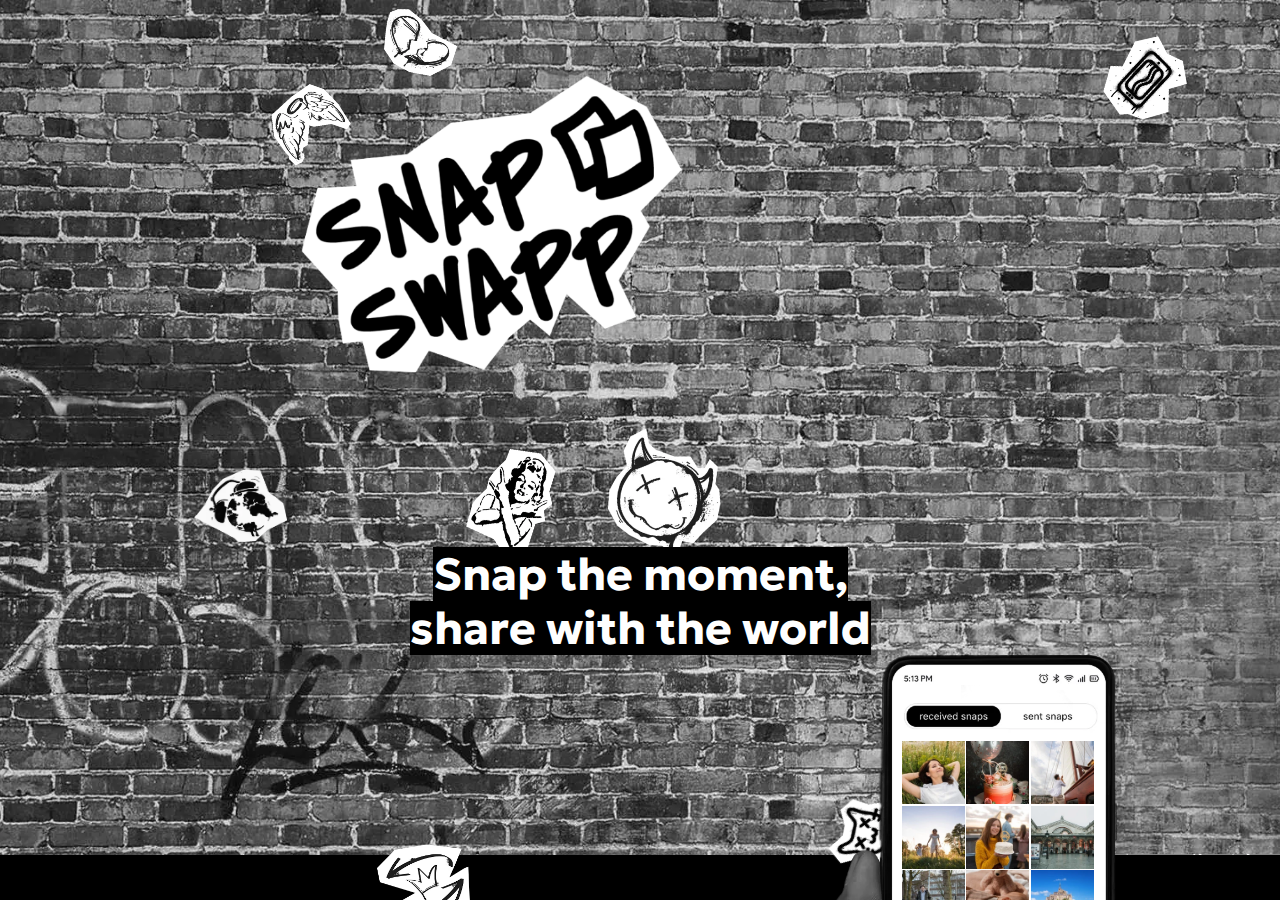
<file: index.html>
<!DOCTYPE html>
<html lang="en">
  <head>
    <meta charset="UTF-8" />
    <meta name="viewport" content="width=device-width, initial-scale=1.0" />
    <link rel="preconnect" href="https://fonts.googleapis.com" />
    <link rel="preconnect" href="https://fonts.gstatic.com" crossorigin />
    <link
      href="https://fonts.googleapis.com/css2?family=Geologica:wght@400;700&display=swap"
      rel="stylesheet"
    />
    <!-- Basic SEO meta tags -->
    <title>SnapSwapp</title>
    <meta
      name="description"
      content="SnapSwapp is an anonymous photo-sharing app that connects you with random people from around the world. No filters, no likes, no names. Join the network today!"
    />
    <meta
      name="keywords"
      content="photo sharing, anonymous photos, random photos, antisocial, network, no filters, snap exchange, photo, snap, snaps, rando, photosuerte, peek, NoFilter, random"
    />
    <!-- For indexing by search engines -->
    <meta name="robots" content="index, follow" />

    <!-- Open Graph meta tags for social media -->
    <meta property="og:title" content="SnapSwapp" />
    <meta
      property="og:description"
      content="SnapSwapp is an anonymous photo-sharing app that connects you with random people from around the world. No filters, no likes, no names. Join the network today!"
    />
    <!-- Image for Open Graph -->
    <meta property="og:image" content="/assets/openGraph-BpLC-38E.png" />
    <meta property="og:url" content="https://snapswapp.com" />
    <meta property="og:type" content="website" />

    <!-- Twitter Card meta tags -->
    <meta name="twitter:title" content="SnapSwapp" />
    <meta
      name="twitter:description"
      content="SnapSwapp is an anonymous photo-sharing app that connects you with random people from around the world. No filters, no likes, no names. Join the network today!"
    />
    <meta name="twitter:image" content="/assets/twitter-DNRfQrLY.png" />
    <!-- Image for Twitter Card -->
    <meta name="twitter:card" content="summary_large_image" />

    <!-- SVG favicon with CSS variable -->
    <link
      rel="icon"
      type="image/svg+xml"
      href="/favicon.svg"
      id="svg-favicon"
    />

    <!-- PNG favicons (light versions) -->
    <link
      rel="icon"
      type="image/png"
      href="/favicon-96x96.png"
      sizes="96x96"
      class="favicon-png light"
    />

    <!-- PNG favicons (dark versions) -->
    <link
      rel="icon"
      type="image/png"
      href="/favicon-96x96-dark.png"
      sizes="96x96"
      class="favicon-png dark"
      disabled
    />

    <!-- Apple touch icons -->
    <link
      rel="apple-touch-icon"
      sizes="180x180"
      href="/apple-touch-icon.png"
      class="apple-touch-icon light"
    />

    <!-- Web manifest -->
    <link rel="manifest" href="/site.webmanifest" />

    <script>
      function updateFavicons() {
        const isDark = window.matchMedia(
          "(prefers-color-scheme: dark)"
        ).matches;

        document
          .querySelectorAll(".favicon-png.light")
          .forEach((el) => (el.disabled = isDark));
        document
          .querySelectorAll(".favicon-png.dark")
          .forEach((el) => (el.disabled = !isDark));
      }

      updateFavicons();

      window
        .matchMedia("(prefers-color-scheme: dark)")
        .addEventListener("change", updateFavicons);
    </script>

    <script type="module" crossorigin src="/assets/index-C2jznIpi.js"></script>
    <link rel="stylesheet" crossorigin href="/assets/index-BaBOQjlU.css">
  </head>
  <body>
    <div class="wrapper">
      <header class="header">
        <div class="header__stickers">
          <img src="/assets/logo-D2zH89am.png" class="header__logo" />
          <img
            src="/assets/image1-CBkNq7Km.webp"
            class="header__sticker sticker sticker-1"
          />
          <img
            src="[data-uri]"
            class="header__sticker sticker sticker-2"
          />
          <img
            src="/assets/image3-Cv8_5h4k.webp"
            class="header__sticker sticker sticker-3"
          />
          <img
            src="/assets/image4-uIBLQAgh.webp"
            class="header__sticker sticker sticker-4"
          />
          <img
            src="/assets/image5-DLeXICCh.webp"
            class="header__sticker sticker sticker-5"
          />
          <img
            src="/assets/image6-DKupOU7o.webp"
            class="header__sticker sticker sticker-6"
          />
          <img
            src="/assets/image7-D1od1t-G.webp"
            class="header__sticker sticker sticker-7"
          />
          <img
            src="/assets/image8-C07ZRQmo.webp"
            class="header__sticker sticker sticker-8"
          />
        </div>
        <h1 class="header__title">
          <span class="header__text">Snap the moment,</span>
          <span class="header__text header__text_spaced"
            >share with the world</span
          >
        </h1>
      </header>

      <main class="main">
        <img src="/assets/hand-BCCbRZFJ.webp" alt="Hand with phone" class="hand" />
        <article class="gallery" id="gallery">
          <img class="gallery__image" src="/assets/1-wzBgKyrI.webp" />
          <img class="gallery__image" src="/assets/2-BaD4ofUd.webp" />
          <img class="gallery__image" src="/assets/3-BnqqD9_6.webp" />
          <img class="gallery__image" src="/assets/4-DBxhYDnU.webp" />
          <img class="gallery__image" src="/assets/5-DT68fwA1.webp" />
          <img class="gallery__image" src="/assets/6-DwYtDMmS.webp" />
          <img class="gallery__image" src="/assets/7-qSina8aZ.webp" />
          <img class="gallery__image" src="/assets/8-CD0CaFxV.webp" />
          <img class="gallery__image" src="/assets/9-ggboX8Tl.webp" />
          <img class="gallery__image" src="/assets/10-WYE1Kc9_.webp" />
          <img class="gallery__image" src="/assets/11-DYc0grRr.webp" />
          <img class="gallery__image" src="/assets/12-B-51DjsS.webp" />
          <img class="gallery__image" src="/assets/13-CuBkPjE5.webp" />
          <img class="gallery__image" src="/assets/14-BfDi3du4.webp" />
          <img class="gallery__image" src="/assets/15-oGBu1vhy.webp" />
        </article>
        <section class="content">
          <h2 class="content__title">
            An antisocial photo network: no filters, no junk, no ads
          </h2>
          <p class="content__text">
            Ditch the polished photo feeds.
            <br /><br />
            Swap real, unfiltered moments with strangers worldwide – raw and
            true.
          </p>
          <div class="stores">
            <a
              class="stores__store"
              href="https://play.google.com/store/apps/details?id=com.zarya17.snap_swapp"
              target="_blank"
              aria-label="Google Play"
            >
              <svg
                width="180"
                height="52"
                viewBox="0 0 180 52"
                fill="none"
                xmlns="http://www.w3.org/2000/svg"
              >
                <path
                  d="M173.095 52H6.6575C2.99754 52 0 49.0734 0 45.5V6.5C0 2.92663 2.99754 2.74817e-06 6.6575 2.74817e-06H173.095C176.755 2.74817e-06 179.753 2.92663 179.753 6.5V45.5C179.753 49.0734 176.755 52 173.095 52Z"
                  fill="white"
                />
                <path
                  d="M63.1364 13.3169C63.1364 14.4024 62.8035 15.2718 62.1478 15.9202C61.3938 16.6888 60.4118 17.0756 59.2085 17.0756C58.0584 17.0756 57.0764 16.6823 56.2709 15.9072C55.4636 15.1207 55.0609 14.1554 55.0609 13.0001C55.0609 11.8447 55.4636 10.8794 56.2709 10.0994C57.0764 9.31781 58.0584 8.92456 59.2085 8.92456C59.781 8.92456 60.3269 9.03994 60.8479 9.25444C61.3672 9.47056 61.7899 9.76306 62.0962 10.1238L61.4005 10.8096C60.8662 10.1937 60.1389 9.88981 59.2085 9.88981C58.3696 9.88981 57.6423 10.1758 57.0248 10.7527C56.414 11.3312 56.1078 12.0803 56.1078 13.0001C56.1078 13.9198 56.414 14.6754 57.0248 15.2539C57.6423 15.8243 58.3696 16.1168 59.2085 16.1168C60.0989 16.1168 60.8479 15.8243 61.4388 15.2474C61.8282 14.8656 62.0496 14.3391 62.1078 13.6663H59.2085V12.7271H63.0765C63.1231 12.9302 63.1364 13.1268 63.1364 13.3169Z"
                  fill="black"
                  stroke="black"
                  stroke-width="0.16"
                  stroke-miterlimit="10"
                />
                <path
                  d="M69.273 10.0604H65.6396V12.5304H68.9151V13.4696H65.6396V15.9396H69.273V16.8968H64.6111V9.10327H69.273V10.0604Z"
                  fill="black"
                  stroke="black"
                  stroke-width="0.16"
                  stroke-miterlimit="10"
                />
                <path
                  d="M73.6036 16.8968H72.5751V10.0604H70.3465V9.10327H75.8339V10.0604H73.6036V16.8968Z"
                  fill="#040404"
                  stroke="black"
                  stroke-width="0.16"
                  stroke-miterlimit="10"
                />
                <path
                  d="M79.8051 16.8968V9.10327H80.8321V16.8968H79.8051Z"
                  fill="#040404"
                  stroke="black"
                  stroke-width="0.16"
                  stroke-miterlimit="10"
                />
                <path
                  d="M85.3841 16.8968H84.3638V10.0604H82.1269V9.10327H87.621V10.0604H85.3841V16.8968Z"
                  fill="#040404"
                  stroke="black"
                  stroke-width="0.16"
                  stroke-miterlimit="10"
                />
                <path
                  d="M98.0101 15.8942C97.2228 16.6823 96.2475 17.0756 95.0841 17.0756C93.914 17.0756 92.9387 16.6823 92.1515 15.8942C91.3659 15.1077 90.9748 14.1424 90.9748 13.0001C90.9748 11.8577 91.3659 10.8924 92.1515 10.1059C92.9387 9.31781 93.914 8.92456 95.0841 8.92456C96.2408 8.92456 97.2162 9.31781 98.0034 10.1124C98.7957 10.9054 99.1868 11.8642 99.1868 13.0001C99.1868 14.1424 98.7957 15.1077 98.0101 15.8942ZM92.9121 15.2409C93.5046 15.8243 94.2253 16.1168 95.0841 16.1168C95.9363 16.1168 96.6636 15.8243 97.2495 15.2409C97.8403 14.6576 98.1399 13.9084 98.1399 13.0001C98.1399 12.0917 97.8403 11.3426 97.2495 10.7592C96.6636 10.1758 95.9363 9.88331 95.0841 9.88331C94.2253 9.88331 93.5046 10.1758 92.9121 10.7592C92.3212 11.3426 92.0217 12.0917 92.0217 13.0001C92.0217 13.9084 92.3212 14.6576 92.9121 15.2409Z"
                  fill="#040404"
                  stroke="black"
                  stroke-width="0.16"
                  stroke-miterlimit="10"
                />
                <path
                  d="M100.63 16.8968V9.10327H101.878L105.759 15.1645H105.804L105.759 13.6663V9.10327H106.786V16.8968H105.714L101.65 10.5365H101.605L101.65 12.0413V16.8968H100.63Z"
                  fill="#040404"
                  stroke="black"
                  stroke-width="0.16"
                  stroke-miterlimit="10"
                />
                <path
                  d="M90.7218 28.2783C87.5944 28.2783 85.0396 30.602 85.0396 33.8082C85.0396 36.9883 87.5944 39.3364 90.7218 39.3364C93.8558 39.3364 96.4106 36.9883 96.4106 33.8082C96.4106 30.602 93.8558 28.2783 90.7218 28.2783ZM90.7218 37.1589C89.0058 37.1589 87.5295 35.776 87.5295 33.8082C87.5295 31.8143 89.0058 30.4558 90.7218 30.4558C92.4377 30.4558 93.9207 31.8143 93.9207 33.8082C93.9207 35.776 92.4377 37.1589 90.7218 37.1589ZM78.3238 28.2783C75.1898 28.2783 72.6416 30.602 72.6416 33.8082C72.6416 36.9883 75.1898 39.3364 78.3238 39.3364C81.4562 39.3364 84.006 36.9883 84.006 33.8082C84.006 30.602 81.4562 28.2783 78.3238 28.2783ZM78.3238 37.1589C76.6062 37.1589 75.1249 35.776 75.1249 33.8082C75.1249 31.8143 76.6062 30.4558 78.3238 30.4558C80.0398 30.4558 81.5161 31.8143 81.5161 33.8082C81.5161 35.776 80.0398 37.1589 78.3238 37.1589ZM63.5708 29.9732V32.3229H69.3179C69.1498 33.6359 68.7004 34.6012 68.0114 35.2739C67.1725 36.0864 65.866 36.9883 63.5708 36.9883C60.034 36.9883 57.2645 34.2014 57.2645 30.7483C57.2645 27.2952 60.034 24.5083 63.5708 24.5083C65.4832 24.5083 66.8746 25.2379 67.9015 26.1837L69.5975 24.5278C68.1612 23.1888 66.2504 22.1602 63.5708 22.1602C58.7208 22.1602 54.6448 26.013 54.6448 30.7483C54.6448 35.4835 58.7208 39.3364 63.5708 39.3364C66.1922 39.3364 68.1611 38.4979 69.709 36.9249C71.2952 35.3763 71.7895 33.1988 71.7895 31.4405C71.7895 30.8945 71.7429 30.3924 71.6597 29.9732H63.5708ZM123.898 31.7948C123.43 30.5582 121.987 28.2783 119.048 28.2783C116.135 28.2783 113.71 30.5192 113.71 33.8082C113.71 36.9054 116.11 39.3364 119.327 39.3364C121.929 39.3364 123.43 37.7878 124.048 36.8859L122.117 35.6298C121.473 36.5495 120.596 37.1589 119.327 37.1589C118.067 37.1589 117.164 36.595 116.584 35.4835L124.159 32.4237L123.898 31.7948ZM116.175 33.6359C116.11 31.5039 117.871 30.4119 119.133 30.4119C120.121 30.4119 120.96 30.8945 121.24 31.5852L116.175 33.6359ZM110.019 39H112.508V22.75H110.019V39ZM105.941 29.51H105.858C105.298 28.8633 104.231 28.2783 102.88 28.2783C100.044 28.2783 97.4508 30.7093 97.4508 33.826C97.4508 36.9249 100.044 39.3364 102.88 39.3364C104.231 39.3364 105.298 38.7465 105.858 38.0803H105.941V38.8733C105.941 40.9874 104.784 42.1233 102.918 42.1233C101.397 42.1233 100.453 41.0508 100.064 40.1489L97.8985 41.0313C98.5227 42.497 100.175 44.3008 102.918 44.3008C105.838 44.3008 108.301 42.6238 108.301 38.5434V28.6147H105.941V29.51ZM103.093 37.1589C101.377 37.1589 99.9407 35.7565 99.9407 33.826C99.9407 31.8777 101.377 30.4558 103.093 30.4558C104.784 30.4558 106.117 31.8777 106.117 33.826C106.117 35.7565 104.784 37.1589 103.093 37.1589ZM135.555 22.75H129.6V39H132.083V32.8429H135.555C138.313 32.8429 141.018 30.8945 141.018 27.7957C141.018 24.6984 138.306 22.75 135.555 22.75ZM135.62 30.5825H132.083V25.0104H135.62C137.474 25.0104 138.533 26.5135 138.533 27.7957C138.533 29.0534 137.474 30.5825 135.62 30.5825ZM150.97 28.2474C149.176 28.2474 147.311 29.0209 146.543 30.7353L148.747 31.6372C149.221 30.7353 150.093 30.4428 151.015 30.4428C152.304 30.4428 153.61 31.1984 153.63 32.5325V32.7032C153.181 32.4497 152.219 32.0743 151.035 32.0743C148.662 32.0743 146.244 33.3499 146.244 35.7305C146.244 37.908 148.188 39.3104 150.373 39.3104C152.044 39.3104 152.966 38.5743 153.545 37.7179H153.63V38.974H156.029V32.7405C156.029 29.8594 153.825 28.2474 150.97 28.2474ZM150.671 37.1524C149.859 37.1524 148.727 36.7592 148.727 35.776C148.727 34.5183 150.138 34.0357 151.36 34.0357C152.453 34.0357 152.966 34.2713 153.63 34.5817C153.435 36.0864 152.109 37.1524 150.671 37.1524ZM164.766 28.6033L161.912 35.6477H161.827L158.876 28.6033H156.198L160.632 38.4475L158.102 43.9254H160.697L167.529 28.6033H164.766ZM142.382 39H144.872V22.75H142.382V39Z"
                  fill="#040404"
                />
                <path
                  d="M13.8942 9.80044C13.5031 10.2002 13.2767 10.8226 13.2767 11.6286V40.3781C13.2767 41.1841 13.5031 41.8064 13.8942 42.2062L13.9908 42.2939L30.4914 26.1902V25.8099L13.9908 9.7062L13.8942 9.80044Z"
                  fill="url(#paint0_linear_116_917)"
                />
                <path
                  d="M35.9855 31.5608L30.4913 26.1902V25.8099L35.9921 20.4393L36.1153 20.5092L42.6296 24.128C44.4887 25.155 44.4887 26.845 42.6296 27.8785L36.1153 31.4909L35.9855 31.5608Z"
                  fill="url(#paint1_linear_116_917)"
                />
                <path
                  d="M36.1153 31.491L30.4914 26.0001L13.8942 42.2062C14.5117 42.84 15.5186 42.9163 16.6637 42.2826L36.1153 31.491Z"
                  fill="url(#paint2_linear_116_917)"
                />
                <path
                  d="M36.1153 20.5091L16.6637 9.71751C15.5186 9.09025 14.5117 9.16663 13.8942 9.80038L30.4914 26L36.1153 20.5091Z"
                  fill="url(#paint3_linear_116_917)"
                />
                <defs>
                  <linearGradient
                    id="paint0_linear_116_917"
                    x1="29.0263"
                    y1="40.6775"
                    x2="7.21544"
                    y2="18.3381"
                    gradientUnits="userSpaceOnUse"
                  >
                    <stop stop-color="#00A0FF" />
                    <stop offset="0.0066" stop-color="#00A1FF" />
                    <stop offset="0.2601" stop-color="#00BEFF" />
                    <stop offset="0.5122" stop-color="#00D2FF" />
                    <stop offset="0.7604" stop-color="#00DFFF" />
                    <stop offset="1" stop-color="#00E3FF" />
                  </linearGradient>
                  <linearGradient
                    id="paint1_linear_116_917"
                    x1="45.0505"
                    y1="25.9982"
                    x2="12.8323"
                    y2="25.9982"
                    gradientUnits="userSpaceOnUse"
                  >
                    <stop stop-color="#FFE000" />
                    <stop offset="0.4087" stop-color="#FFBD00" />
                    <stop offset="0.7754" stop-color="#FFA500" />
                    <stop offset="1" stop-color="#FF9C00" />
                  </linearGradient>
                  <linearGradient
                    id="paint2_linear_116_917"
                    x1="33.0572"
                    y1="23.0152"
                    x2="3.47986"
                    y2="-7.27884"
                    gradientUnits="userSpaceOnUse"
                  >
                    <stop stop-color="#FF3A44" />
                    <stop offset="1" stop-color="#C31162" />
                  </linearGradient>
                  <linearGradient
                    id="paint3_linear_116_917"
                    x1="9.71636"
                    y1="51.7709"
                    x2="22.924"
                    y2="38.2434"
                    gradientUnits="userSpaceOnUse"
                  >
                    <stop stop-color="#32A071" />
                    <stop offset="0.0685" stop-color="#2DA771" />
                    <stop offset="0.4762" stop-color="#15CF74" />
                    <stop offset="0.8009" stop-color="#06E775" />
                    <stop offset="1" stop-color="#00F076" />
                  </linearGradient>
                </defs>
              </svg>
            </a>
            <a
              class="stores__store"
              href="https://apps.apple.com/us/app/snapswapp/id6742326993"
              target="_blank"
              aria-label="App Store"
            >
              <svg
                width="186"
                height="53"
                viewBox="0 0 186 53"
                fill="none"
                xmlns="http://www.w3.org/2000/svg"
              >
                <path
                  d="M185.802 46.8051C185.802 49.686 183.42 52.0195 180.474 52.0195H6.08827C3.14314 52.0195 0.752563 49.686 0.752563 46.8051V5.22129C0.752563 2.34175 3.14314 0 6.08827 0H180.472C183.42 0 185.801 2.34175 185.801 5.22129L185.802 46.8051Z"
                  fill="white"
                />
                <path
                  d="M41.4739 25.7184C41.4337 21.3626 45.1319 19.2435 45.301 19.1448C43.2065 16.1675 39.9602 15.7607 38.8194 15.7282C36.0929 15.4485 33.4481 17.3189 32.0592 17.3189C30.6425 17.3189 28.5037 15.7553 26.1986 15.8012C23.2322 15.8458 20.4572 17.5203 18.9352 20.1206C15.7942 25.4225 18.1368 33.2138 21.1461 37.4994C22.6514 39.5982 24.4105 41.9417 26.7128 41.8593C28.9653 41.7687 29.8067 40.4591 32.5249 40.4591C35.2182 40.4591 36.0083 41.8593 38.3564 41.8066C40.7739 41.7687 42.2958 39.6982 43.7485 37.5805C45.4881 35.1748 46.1867 32.8056 46.2145 32.684C46.1576 32.6651 41.5196 30.9392 41.4739 25.7184Z"
                  fill="black"
                />
                <path
                  d="M37.0382 12.909C38.2497 11.4319 39.0786 9.42221 38.8485 7.38281C37.095 7.4585 34.9022 8.56536 33.6394 10.0101C32.5222 11.2832 31.5241 13.3699 31.782 15.3323C33.7517 15.4755 35.774 14.3632 37.0382 12.909Z"
                  fill="black"
                />
                <path
                  d="M74.0735 41.5608H70.9256L69.2012 36.2778H63.2075L61.565 41.5608H58.5002L64.4384 23.5752H68.1062L74.0735 41.5608ZM68.6814 34.0614L67.122 29.365C66.9571 28.8852 66.648 27.7553 66.1919 25.9768H66.1365C65.9549 26.7417 65.6624 27.8716 65.2604 29.365L63.7287 34.0614H68.6814Z"
                  fill="black"
                />
                <path
                  d="M89.3443 34.9179C89.3443 37.1235 88.733 38.8669 87.5104 40.1468C86.4154 41.2861 85.0556 41.8551 83.4324 41.8551C81.6803 41.8551 80.4217 41.2415 79.6551 40.0143H79.5997V46.8461H76.6444V32.8623C76.6444 31.4756 76.607 30.0525 76.5349 28.5929H79.134L79.2989 30.6485H79.3544C80.3399 29.0997 81.8355 28.3267 83.8427 28.3267C85.4118 28.3267 86.7217 28.9308 87.7696 30.1404C88.8203 31.3513 89.3443 32.9433 89.3443 34.9179ZM86.3336 35.0233C86.3336 33.761 86.0425 32.7203 85.4575 31.9013C84.8185 31.0472 83.9605 30.6201 82.8849 30.6201C82.1557 30.6201 81.4932 30.858 80.9013 31.327C80.308 31.8 79.9199 32.4176 79.7383 33.1826C79.6468 33.5393 79.6011 33.8313 79.6011 34.061V36.2234C79.6011 37.1667 79.8977 37.9628 80.491 38.6128C81.0843 39.2629 81.855 39.5873 82.8031 39.5873C83.9161 39.5873 84.7825 39.1683 85.4021 38.3331C86.0231 37.4965 86.3336 36.3937 86.3336 35.0233Z"
                  fill="black"
                />
                <path
                  d="M104.643 34.9179C104.643 37.1235 104.031 38.8669 102.807 40.1468C101.714 41.2861 100.354 41.8551 98.7306 41.8551C96.9786 41.8551 95.7199 41.2415 94.9548 40.0143H94.8994V46.8461H91.9441V32.8623C91.9441 31.4756 91.9067 30.0525 91.8346 28.5929H94.4336L94.5986 30.6485H94.654C95.6382 29.0997 97.1338 28.3267 99.1423 28.3267C100.71 28.3267 102.02 28.9308 103.071 30.1404C104.117 31.3513 104.643 32.9433 104.643 34.9179ZM101.632 35.0233C101.632 33.761 101.339 32.7203 100.754 31.9013C100.115 31.0472 99.2602 30.6201 98.1831 30.6201C97.4526 30.6201 96.7914 30.858 96.1982 31.327C95.6049 31.8 95.2182 32.4176 95.0366 33.1826C94.9465 33.5393 94.8994 33.8313 94.8994 34.061V36.2234C94.8994 37.1667 95.196 37.9628 95.7865 38.6128C96.3798 39.2615 97.1505 39.5873 98.1013 39.5873C99.2144 39.5873 100.081 39.1683 100.7 38.3331C101.321 37.4965 101.632 36.3937 101.632 35.0233Z"
                  fill="black"
                />
                <path
                  d="M121.748 36.5167C121.748 38.0466 121.203 39.2913 120.109 40.2522C118.908 41.3023 117.235 41.8267 115.085 41.8267C113.1 41.8267 111.508 41.4537 110.304 40.7063L110.989 38.3047C112.286 39.0696 113.71 39.4535 115.261 39.4535C116.374 39.4535 117.24 39.2075 117.862 38.7182C118.482 38.229 118.791 37.5722 118.791 36.7532C118.791 36.0234 118.536 35.4084 118.025 34.9097C117.516 34.4111 116.666 33.9475 115.48 33.5191C112.25 32.3446 110.637 30.6242 110.637 28.3618C110.637 26.8833 111.202 25.671 112.335 24.7276C113.463 23.7829 114.968 23.3113 116.851 23.3113C118.529 23.3113 119.924 23.5964 121.037 24.1654L120.298 26.5143C119.258 25.9629 118.083 25.6872 116.767 25.6872C115.728 25.6872 114.916 25.9372 114.333 26.4346C113.841 26.8792 113.595 27.4212 113.595 28.0631C113.595 28.774 113.876 29.3619 114.441 29.8241C114.934 30.2512 115.828 30.7134 117.125 31.2121C118.712 31.8351 119.878 32.5636 120.628 33.3988C121.375 34.2313 121.748 35.2733 121.748 36.5167Z"
                  fill="black"
                />
                <path
                  d="M131.519 30.7558H128.262V37.0524C128.262 38.6539 128.836 39.454 129.986 39.454C130.514 39.454 130.952 39.4094 131.299 39.3202L131.381 41.5083C130.799 41.7205 130.032 41.8272 129.083 41.8272C127.915 41.8272 127.003 41.4799 126.345 40.7866C125.689 40.0919 125.359 38.9269 125.359 37.2903V30.7531H123.419V28.5908H125.359V26.2162L128.262 25.3621V28.5908H131.519V30.7558Z"
                  fill="black"
                />
                <path
                  d="M146.216 34.9692C146.216 36.9627 145.631 38.5993 144.464 39.8792C143.24 41.1969 141.615 41.8537 139.59 41.8537C137.638 41.8537 136.084 41.2226 134.926 39.9603C133.767 38.698 133.187 37.1046 133.187 35.1841C133.187 33.1744 133.783 31.5283 134.98 30.2485C136.173 28.9673 137.784 28.3267 139.809 28.3267C141.761 28.3267 143.331 28.9578 144.516 30.2214C145.65 31.4472 146.216 33.0298 146.216 34.9692ZM143.15 35.0625C143.15 33.8664 142.888 32.8406 142.357 31.9851C141.737 30.9499 140.851 30.4336 139.704 30.4336C138.516 30.4336 137.613 30.9513 136.994 31.9851C136.463 32.842 136.201 33.884 136.201 35.1165C136.201 36.3126 136.463 37.3384 136.994 38.1925C137.633 39.2278 138.525 39.744 139.677 39.744C140.806 39.744 141.691 39.2169 142.33 38.1655C142.875 37.2938 143.15 36.2572 143.15 35.0625Z"
                  fill="black"
                />
                <path
                  d="M155.823 31.1269C155.53 31.0742 155.218 31.0472 154.891 31.0472C153.852 31.0472 153.048 31.4297 152.482 32.196C151.99 32.8717 151.743 33.7259 151.743 34.757V41.5618H148.79L148.817 32.6771C148.817 31.1824 148.78 29.8214 148.706 28.5943H151.28L151.389 31.0756H151.47C151.782 30.2228 152.274 29.5362 152.948 29.0213C153.606 28.5578 154.317 28.3267 155.084 28.3267C155.357 28.3267 155.604 28.3456 155.823 28.3794V31.1269Z"
                  fill="black"
                />
                <path
                  d="M169.039 34.4637C169.039 34.9799 169.004 35.4151 168.931 35.7706H160.065C160.1 37.0518 160.528 38.0316 161.352 38.7073C162.099 39.3115 163.065 39.6142 164.251 39.6142C165.564 39.6142 166.762 39.4101 167.839 39.0006L168.302 41.0008C167.043 41.536 165.557 41.8023 163.842 41.8023C161.78 41.8023 160.161 41.2103 158.983 40.0278C157.807 38.8452 157.218 37.2572 157.218 35.2651C157.218 33.3095 157.766 31.681 158.862 30.3822C160.01 28.9956 161.561 28.3022 163.513 28.3022C165.43 28.3022 166.881 28.9956 167.866 30.3822C168.647 31.4836 169.039 32.8459 169.039 34.4637ZM166.221 33.7163C166.241 32.8622 166.048 32.1243 165.647 31.5012C165.136 30.6998 164.35 30.2997 163.292 30.2997C162.326 30.2997 161.54 30.6903 160.94 31.4742C160.448 32.0972 160.155 32.8446 160.065 33.715H166.221V33.7163Z"
                  fill="black"
                />
                <path
                  d="M67.7014 12.514C67.7014 14.1047 67.2121 15.3021 66.2349 16.1063C65.3297 16.8482 64.0434 17.2199 62.3772 17.2199C61.5511 17.2199 60.8441 17.1848 60.2523 17.1145V8.42306C61.0243 8.30143 61.856 8.23926 62.7542 8.23926C64.3414 8.23926 65.5376 8.57578 66.3444 9.24882C67.2481 10.0097 67.7014 11.0977 67.7014 12.514ZM66.1697 12.5532C66.1697 11.522 65.8897 10.7314 65.3297 10.18C64.7697 9.62994 63.9519 9.35424 62.8748 9.35424C62.4174 9.35424 62.0279 9.38397 61.7049 9.44614V16.0536C61.8837 16.0806 62.2109 16.0928 62.6863 16.0928C63.798 16.0928 64.656 15.7914 65.2604 15.1886C65.8648 14.5858 66.1697 13.7074 66.1697 12.5532Z"
                  fill="black"
                />
                <path
                  d="M75.8238 13.9019C75.8238 14.8817 75.5368 15.6845 74.963 16.3143C74.3614 16.9617 73.5644 17.2847 72.5691 17.2847C71.6099 17.2847 70.8461 16.9752 70.2764 16.3535C69.7081 15.7332 69.424 14.9506 69.424 14.0073C69.424 13.0207 69.7164 12.2112 70.3041 11.5827C70.8919 10.9543 71.682 10.6394 72.6772 10.6394C73.6364 10.6394 74.4071 10.9489 74.9907 11.5692C75.5452 12.172 75.8238 12.9504 75.8238 13.9019ZM74.317 13.9478C74.317 13.3599 74.1867 12.8558 73.9275 12.4355C73.6226 11.9274 73.1887 11.6733 72.6246 11.6733C72.041 11.6733 71.5974 11.9274 71.2925 12.4355C71.0319 12.8558 70.903 13.3681 70.903 13.9735C70.903 14.5614 71.0333 15.0655 71.2925 15.4858C71.6071 15.994 72.0451 16.2481 72.6107 16.2481C73.1651 16.2481 73.6004 15.9899 73.9137 15.4723C74.1826 15.0439 74.317 14.5357 74.317 13.9478Z"
                  fill="black"
                />
                <path
                  d="M86.7127 10.7693L84.6681 17.1402H83.3375L82.4905 14.3737C82.2757 13.6831 82.101 12.9965 81.9652 12.3154H81.9388C81.8127 13.0155 81.638 13.7007 81.4135 14.3737L80.5139 17.1402H79.1679L77.2454 10.7693H78.7382L79.477 13.798C79.6559 14.5143 79.8028 15.1968 79.9206 15.8428H79.9469C80.0551 15.3103 80.2339 14.6318 80.4862 13.8115L81.4135 10.7706H82.5972L83.4858 13.7466C83.7006 14.4724 83.8753 15.1711 84.0097 15.8441H84.0499C84.1483 15.1887 84.2967 14.4899 84.4935 13.7466L85.2864 10.7706H86.7127V10.7693Z"
                  fill="black"
                />
                <path
                  d="M94.2441 17.14H92.7914V13.4909C92.7914 12.3665 92.3534 11.8043 91.4746 11.8043C91.0435 11.8043 90.6955 11.9584 90.4253 12.2679C90.1577 12.5773 90.0219 12.9422 90.0219 13.3599V17.1386H88.5692V12.5895C88.5692 12.03 88.5512 11.4232 88.5165 10.7663H89.7932L89.8611 11.7624H89.9013C90.0704 11.4529 90.3227 11.1975 90.654 10.9934C91.0476 10.7555 91.4884 10.6353 91.9708 10.6353C92.5807 10.6353 93.088 10.8272 93.4914 11.2123C93.9932 11.684 94.2441 12.3881 94.2441 13.3234V17.14Z"
                  fill="black"
                />
                <path
                  d="M98.2502 17.1396H96.7989V7.84546H98.2502V17.1396Z"
                  fill="black"
                />
                <path
                  d="M106.801 13.9019C106.801 14.8817 106.514 15.6845 105.94 16.3143C105.338 16.9617 104.54 17.2847 103.546 17.2847C102.586 17.2847 101.822 16.9752 101.253 16.3535C100.685 15.7332 100.401 14.9506 100.401 14.0073C100.401 13.0207 100.693 12.2112 101.281 11.5827C101.869 10.9543 102.659 10.6394 103.653 10.6394C104.613 10.6394 105.383 10.9489 105.968 11.5692C106.522 12.172 106.801 12.9504 106.801 13.9019ZM105.293 13.9478C105.293 13.3599 105.162 12.8558 104.903 12.4355C104.6 11.9274 104.164 11.6733 103.602 11.6733C103.017 11.6733 102.573 11.9274 102.269 12.4355C102.009 12.8558 101.88 13.3681 101.88 13.9735C101.88 14.5614 102.01 15.0655 102.269 15.4858C102.584 15.994 103.022 16.2481 103.588 16.2481C104.142 16.2481 104.576 15.9899 104.889 15.4723C105.16 15.0439 105.293 14.5357 105.293 13.9478Z"
                  fill="black"
                />
                <path
                  d="M113.832 17.1401H112.528L112.42 16.4062H112.38C111.933 16.9914 111.297 17.2847 110.471 17.2847C109.854 17.2847 109.355 17.0914 108.98 16.7076C108.639 16.3589 108.468 15.9251 108.468 15.4102C108.468 14.6317 108.801 14.0384 109.47 13.6275C110.138 13.2167 111.078 13.0153 112.288 13.0248V12.9058C112.288 12.0666 111.836 11.6476 110.931 11.6476C110.287 11.6476 109.718 11.8057 109.228 12.1193L108.932 11.1895C109.54 10.8232 110.289 10.6394 111.174 10.6394C112.881 10.6394 113.738 11.5179 113.738 13.2748V15.621C113.738 16.2575 113.77 16.7643 113.832 17.1401ZM112.324 14.9506V13.9681C110.722 13.9411 109.921 14.3695 109.921 15.252C109.921 15.5845 110.012 15.8332 110.199 15.9994C110.386 16.1656 110.625 16.2481 110.909 16.2481C111.228 16.2481 111.526 16.1494 111.798 15.9535C112.071 15.7561 112.238 15.5061 112.301 15.1993C112.316 15.1304 112.324 15.0466 112.324 14.9506Z"
                  fill="black"
                />
                <path
                  d="M122.087 17.1396H120.797L120.729 16.1166H120.689C120.278 16.895 119.576 17.2843 118.591 17.2843C117.803 17.2843 117.148 16.9829 116.628 16.3801C116.108 15.7773 115.849 14.9948 115.849 14.0339C115.849 13.0027 116.13 12.1675 116.696 11.5296C117.243 10.935 117.914 10.6376 118.713 10.6376C119.59 10.6376 120.204 10.9255 120.553 11.5026H120.581V7.84546H122.035V15.4233C122.035 16.0436 122.052 16.6153 122.087 17.1396ZM120.581 14.4529V13.3906C120.581 13.2068 120.567 13.0581 120.541 12.9446C120.459 12.604 120.283 12.3175 120.016 12.0864C119.745 11.8553 119.42 11.7391 119.044 11.7391C118.502 11.7391 118.078 11.9486 117.766 12.3689C117.457 12.7892 117.3 13.3257 117.3 13.9812C117.3 14.611 117.448 15.1219 117.746 15.5152C118.061 15.9341 118.485 16.1436 119.016 16.1436C119.493 16.1436 119.874 15.9693 120.164 15.6192C120.444 15.2962 120.581 14.907 120.581 14.4529Z"
                  fill="black"
                />
                <path
                  d="M134.511 13.9019C134.511 14.8817 134.224 15.6845 133.65 16.3143C133.048 16.9617 132.253 17.2847 131.256 17.2847C130.298 17.2847 129.534 16.9752 128.963 16.3535C128.395 15.7332 128.111 14.9506 128.111 14.0073C128.111 13.0207 128.403 12.2112 128.991 11.5827C129.579 10.9543 130.369 10.6394 131.366 10.6394C132.323 10.6394 133.095 10.9489 133.678 11.5692C134.232 12.172 134.511 12.9504 134.511 13.9019ZM133.005 13.9478C133.005 13.3599 132.875 12.8558 132.616 12.4355C132.31 11.9274 131.877 11.6733 131.312 11.6733C130.729 11.6733 130.286 11.9274 129.979 12.4355C129.719 12.8558 129.59 13.3681 129.59 13.9735C129.59 14.5614 129.72 15.0655 129.979 15.4858C130.294 15.994 130.732 16.2481 131.298 16.2481C131.852 16.2481 132.289 15.9899 132.602 15.4723C132.87 15.0439 133.005 14.5357 133.005 13.9478Z"
                  fill="black"
                />
                <path
                  d="M142.322 17.14H140.871V13.4909C140.871 12.3665 140.433 11.8043 139.553 11.8043C139.122 11.8043 138.774 11.9584 138.505 12.2679C138.236 12.5773 138.102 12.9422 138.102 13.3599V17.1386H136.648V12.5895C136.648 12.03 136.631 11.4232 136.596 10.7663H137.872L137.939 11.7624H137.98C138.15 11.4529 138.402 11.1975 138.732 10.9934C139.127 10.7555 139.567 10.6353 140.051 10.6353C140.659 10.6353 141.166 10.8272 141.57 11.2123C142.073 11.684 142.322 12.3881 142.322 13.3234V17.14Z"
                  fill="black"
                />
                <path
                  d="M152.099 11.829H150.499V14.9239C150.499 15.7104 150.783 16.1037 151.346 16.1037C151.607 16.1037 151.823 16.0821 151.994 16.0375L152.031 17.1119C151.744 17.2173 151.367 17.2701 150.903 17.2701C150.329 17.2701 149.882 17.0998 149.559 16.7592C149.235 16.4186 149.074 15.8456 149.074 15.0414V11.829H148.119V10.768H149.074V9.60036L150.498 9.1814V10.7667H152.097V11.829H152.099Z"
                  fill="black"
                />
                <path
                  d="M159.788 17.1396H158.334V13.5177C158.334 12.3756 157.896 11.804 157.019 11.804C156.345 11.804 155.885 12.1351 155.633 12.7973C155.59 12.9365 155.565 13.1068 155.565 13.3068V17.1383H154.113V7.84546H155.565V11.685H155.592C156.05 10.9863 156.705 10.6376 157.555 10.6376C158.157 10.6376 158.654 10.8295 159.049 11.2147C159.541 11.6945 159.788 12.4081 159.788 13.3514V17.1396Z"
                  fill="black"
                />
                <path
                  d="M167.722 13.6532C167.722 13.9073 167.702 14.1208 167.668 14.2951H163.311C163.33 14.9249 163.538 15.4047 163.942 15.7372C164.31 16.0345 164.786 16.1832 165.368 16.1832C166.013 16.1832 166.6 16.0832 167.13 15.8818L167.357 16.8657C166.738 17.1279 166.008 17.2589 165.164 17.2589C164.152 17.2589 163.355 16.9684 162.779 16.3872C162.199 15.8061 161.912 15.0263 161.912 14.0478C161.912 13.0869 162.18 12.2868 162.719 11.6489C163.282 10.9678 164.043 10.6272 165.003 10.6272C165.943 10.6272 166.657 10.9678 167.139 11.6489C167.529 12.1895 167.722 12.8585 167.722 13.6532ZM166.336 13.2869C166.347 12.8666 166.251 12.5044 166.054 12.199C165.802 11.8057 165.418 11.6084 164.898 11.6084C164.424 11.6084 164.037 11.8003 163.742 12.1855C163.501 12.4923 163.358 12.8585 163.311 13.2869H166.336Z"
                  fill="black"
                />
              </svg>
            </a>
          </div>
        </section>
      </main>

      <footer class="footer">
        <div class="social-links">
          <a
            class="social-links__link"
            href="https://x.com/snapswapp"
            target="_blank"
            aria-label="Twitter (X)"
          >
            <svg
              width="44"
              height="45"
              viewBox="0 0 44 45"
              fill="none"
              xmlns="http://www.w3.org/2000/svg"
            >
              <path
                d="M32.7279 5.62305H38.4485L25.9507 19.9208L40.6534 39.3767H29.1413L20.1246 27.5768L9.80743 39.3767H4.08337L17.451 24.0837L3.34668 5.62305H15.151L23.3013 16.4086L32.7279 5.62305ZM30.7201 35.9494H33.89L13.4286 8.87032H10.0271L30.7201 35.9494Z"
                fill="white"
                fill-opacity="0.5"
              />
            </svg>
          </a>
          <a
            class="social-links__link"
            href="https://bsky.app/profile/snapswapp.bsky.social"
            target="_blank"
            aria-label="Bluesky"
          >
            <svg
              width="44"
              height="45"
              viewBox="0 0 44 45"
              fill="none"
              xmlns="http://www.w3.org/2000/svg"
            >
              <path
                d="M11.3255 8.11482C15.6463 11.3648 20.2938 17.9543 22.0001 21.4906C23.7066 17.9545 28.3538 11.3647 32.6747 8.11482C35.7923 5.7698 40.8437 3.95536 40.8437 9.72902C40.8437 10.8821 40.1838 19.4155 39.7968 20.8008C38.4516 25.6173 33.5496 26.8458 29.1892 26.1022C36.8111 27.4019 38.75 31.707 34.5627 36.012C26.61 44.1881 23.1324 33.9606 22.2409 31.3399C22.0776 30.8595 22.0011 30.6347 22 30.8259C21.9989 30.6347 21.9224 30.8595 21.7591 31.3399C20.868 33.9606 17.3904 44.1884 9.43733 36.012C5.2499 31.707 7.18877 27.4017 14.8108 26.1022C10.4503 26.8458 5.54821 25.6173 4.20317 20.8008C3.81615 19.4153 3.15631 10.882 3.15631 9.72902C3.15631 3.95536 8.20782 5.7698 11.3253 8.11482H11.3255Z"
                fill="white"
                fill-opacity="0.5"
              />
            </svg>
          </a>
          <a
            class="social-links__link"
            href="https://www.threads.net/@snapswapp"
            target="_blank"
            aria-label="Threads"
          >
            <svg
              width="44"
              height="45"
              viewBox="0 0 44 45"
              fill="none"
              xmlns="http://www.w3.org/2000/svg"
            >
              <path
                d="M30.2589 21.2395C30.1103 21.1682 29.9593 21.0996 29.8063 21.034C29.5399 16.1251 26.8577 13.3148 22.3541 13.2861C22.3337 13.2859 22.3134 13.2859 22.293 13.2859C19.5992 13.2859 17.3588 14.4358 15.9799 16.5283L18.4568 18.2274C19.4869 16.6644 21.1036 16.3312 22.2942 16.3312C22.3079 16.3312 22.3217 16.3312 22.3353 16.3314C23.8182 16.3408 24.9372 16.772 25.6615 17.6128C26.1885 18.225 26.541 19.0709 26.7156 20.1385C25.4008 19.915 23.9789 19.8463 22.4589 19.9335C18.177 20.1801 15.4243 22.6775 15.6092 26.1478C15.703 27.908 16.5799 29.4224 18.0782 30.4116C19.345 31.2479 20.9766 31.6569 22.6723 31.5643C24.9117 31.4415 26.6685 30.5871 27.894 29.0247C28.8248 27.8383 29.4135 26.3007 29.6735 24.3634C30.7407 25.0075 31.5316 25.8551 31.9684 26.874C32.7112 28.606 32.7545 31.4523 30.4322 33.7727C28.3976 35.8055 25.9518 36.6849 22.2555 36.712C18.1554 36.6817 15.0545 35.3667 13.0384 32.8036C11.1504 30.4035 10.1748 26.9369 10.1384 22.4999C10.1748 18.0629 11.1504 14.5963 13.0384 12.1963C15.0545 9.63319 18.1553 8.31822 22.2554 8.28775C26.3853 8.31846 29.5403 9.63975 31.6335 12.2152C32.66 13.4781 33.4338 15.0664 33.944 16.9183L36.8465 16.1438C36.2281 13.8644 35.2551 11.9002 33.931 10.2712C31.2474 6.96938 27.3226 5.27751 22.2656 5.24243H22.2453C17.1986 5.27739 13.3177 6.9757 10.7105 10.2901C8.39052 13.2396 7.19378 17.3435 7.15357 22.4878L7.15344 22.4999L7.15357 22.5121C7.19378 27.6563 8.39052 31.7604 10.7105 34.7098C13.3177 38.0242 17.1986 39.7226 22.2453 39.7575H22.2656C26.7524 39.7264 29.9151 38.5516 32.5205 35.9484C35.9292 32.5427 35.8266 28.2738 34.7031 25.6532C33.8971 23.7739 32.3603 22.2476 30.2589 21.2395ZM22.512 28.5234C20.6353 28.6291 18.6857 27.7867 18.5895 25.9824C18.5183 24.6446 19.5416 23.1518 22.6272 22.974C22.9806 22.9536 23.3273 22.9436 23.6679 22.9436C24.7887 22.9436 25.8373 23.0525 26.7905 23.2609C26.435 27.7015 24.3494 28.4225 22.512 28.5234Z"
                fill="white"
                fill-opacity="0.5"
              />
            </svg>
          </a>
        </div>
        <p class="copyright">Copyright © 2025 Zarya17. All rights reserved</p>
        <span class="docs"
          ><a
            class="docs__link"
            href="/terms"
            target="_blank"
            >Terms Of Use</a
          ><span class="docs__separator">, </span
          ><a
            class="docs__link"
            href="/privacy"
            target="_blank"
            >Privacy Policy</a
          ></span
        >
      </footer>
    </div>
  </body>
</html>
</file>
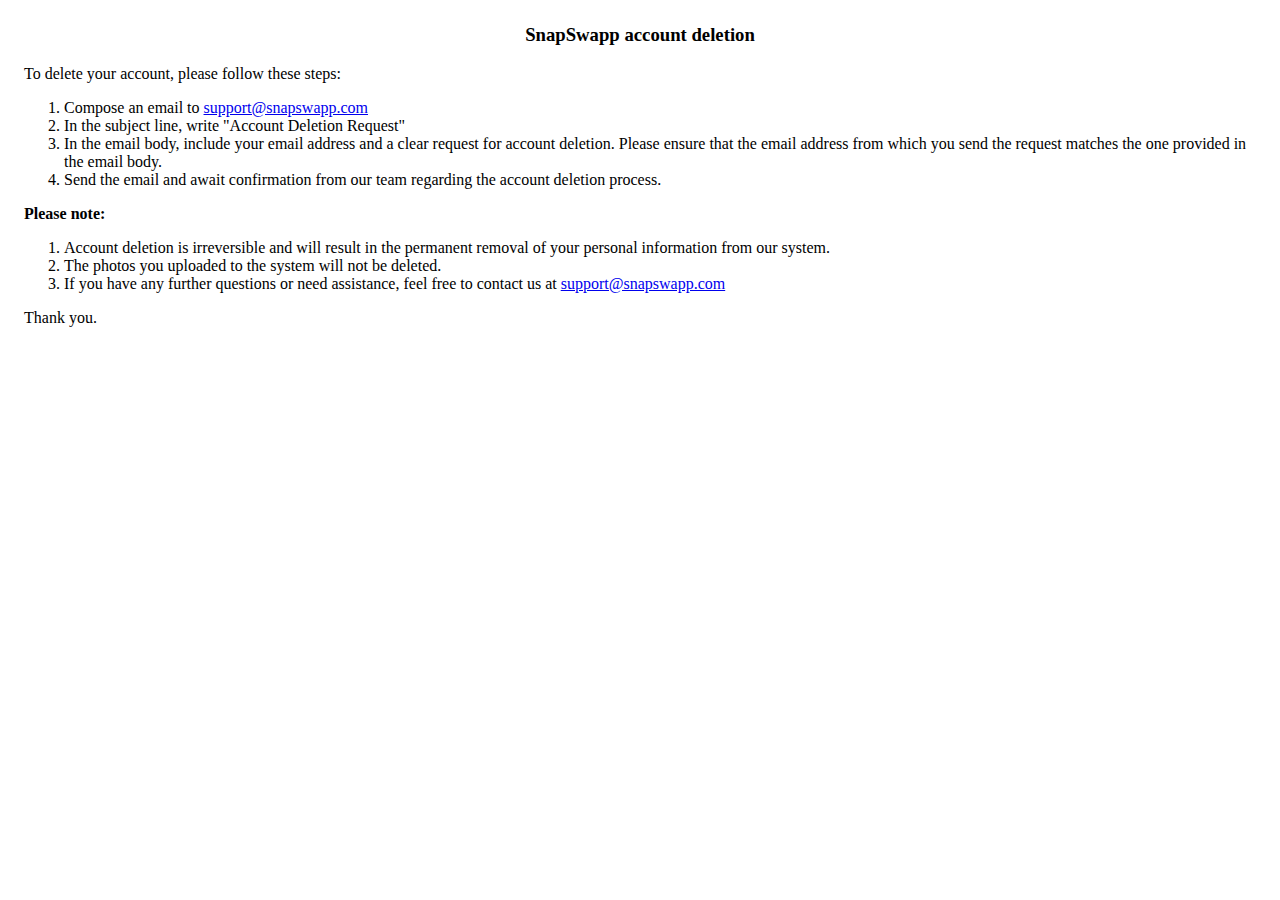
<file: account-deletion.html>
<html>
  <head>
    <meta content="text/html; charset=utf-8" />
  </head>
  <body style="padding: 16px">
    <div>
      <b style="text-align: center"><h3>SnapSwapp account deletion</h3></b>
      <p>To delete your account, please follow these steps:</p>
      <ol>
        <li>Compose an email to <a href="mailto:support@snapswapp.com">support@snapswapp.com</a></li>
        <li>In the subject line, write "Account Deletion Request"</li>
        <li>
          In the email body, include your email address and a clear request for
          account deletion. Please ensure that the email address from which you
          send the request matches the one provided in the email body.
        </li>
        <li>
          Send the email and await confirmation from our team regarding the
          account deletion process.
        </li>
      </ol>

      <p>
        <b><span>Please note:</span></b>
      </p>

      <ol>
        <li>
          Account deletion is irreversible and will result in the permanent
          removal of your personal information from our system.
        </li>
        <li>The photos you uploaded to the system will not be deleted.</li>
        <li>
          If you have any further questions or need assistance, feel free to
          contact us at
          <a href="mailto:support@snapswapp.com">support@snapswapp.com</a>
        </li>
      </ol>

      <p>
        <span>Thank you.</span>
      </p>
    </div>
  </body>
</html>
</file>
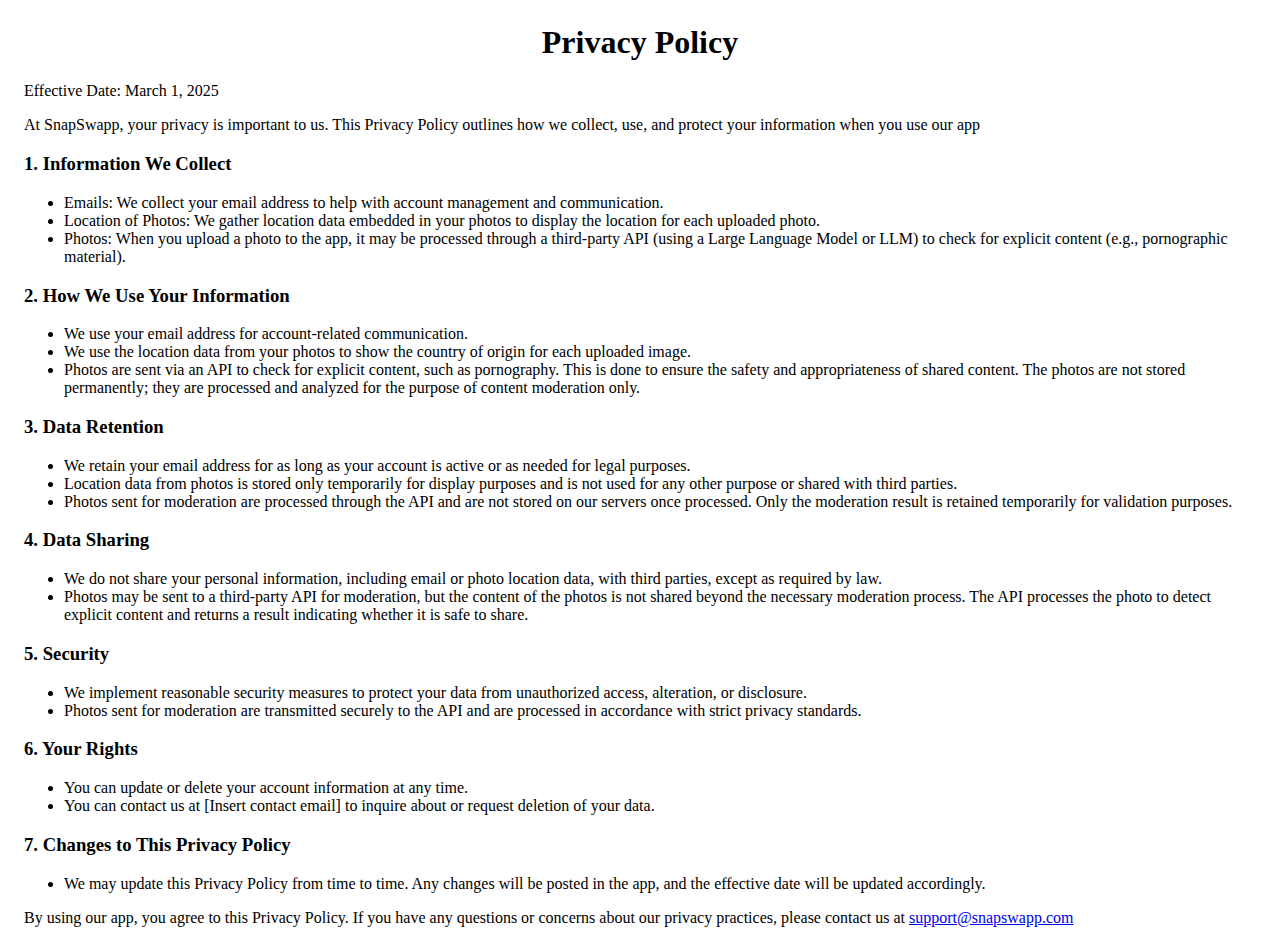
<file: privacy.html>
<html lang="en">
<head>
    <title>SnapSwapp app Privacy Policy</title>
</head>
<body style="padding: 16px">
<h1 style="text-align: center">Privacy Policy</h1>
<p>Effective Date: March 1, 2025</p>
<p>At SnapSwapp, your privacy is important to us. This Privacy Policy outlines how we collect, use, and protect your information when you use our app</p>

<h3>1. Information We Collect</h3>
<ul>
    <li>Emails: We collect your email address to help with account management and communication.</li>
    <li>Location of Photos: We gather location data embedded in your photos to display the location for each uploaded photo.</li>
    <li>Photos: When you upload a photo to the app, it may be processed through a third-party API (using a Large Language Model or LLM) to check for explicit content (e.g., pornographic material).</li>
</ul>

<h3>2. How We Use Your Information</h3>
<ul>
    <li>We use your email address for account-related communication.</li>
    <li>We use the location data from your photos to show the country of origin for each uploaded image.</li>
    <li>Photos are sent via an API to check for explicit content, such as pornography. This is done to ensure the safety and appropriateness of shared content. The photos are not stored permanently; they are processed and analyzed for the purpose of content moderation only.</li>
</ul>

<h3>3. Data Retention</h3>
<ul>
    <li>We retain your email address for as long as your account is active or as needed for legal purposes.</li>
    <li>Location data from photos is stored only temporarily for display purposes and is not used for any other purpose or shared with third parties.</li>
    <li>Photos sent for moderation are processed through the API and are not stored on our servers once processed. Only the moderation result is retained temporarily for validation purposes.</li>
</ul>

<h3>4. Data Sharing</h3>
<ul>
    <li>We do not share your personal information, including email or photo location data, with third parties, except as required by law.</li>
    <li>Photos may be sent to a third-party API for moderation, but the content of the photos is not shared beyond the necessary moderation process. The API processes the photo to detect explicit content and returns a result indicating whether it is safe to share.</li>
</ul>

<h3>5. Security</h3>
<ul>
    <li>We implement reasonable security measures to protect your data from unauthorized access, alteration, or disclosure.</li>
    <li>Photos sent for moderation are transmitted securely to the API and are processed in accordance with strict privacy standards.</li>
</ul>

<h3>6. Your Rights</h3>
<ul>
    <li>You can update or delete your account information at any time.</li>
    <li>You can contact us at [Insert contact email] to inquire about or request deletion of your data.</li>
</ul>

<h3>7. Changes to This Privacy Policy</h3>
<ul>
    <li>We may update this Privacy Policy from time to time. Any changes will be posted in the app, and the effective date will be updated accordingly.</li>
</ul>

By using our app, you agree to this Privacy Policy.
If you have any questions or concerns about our privacy practices, please contact us at <a href="mailto:support@snapswapp.com">support@snapswapp.com</a>


</body>
</html>
</file>
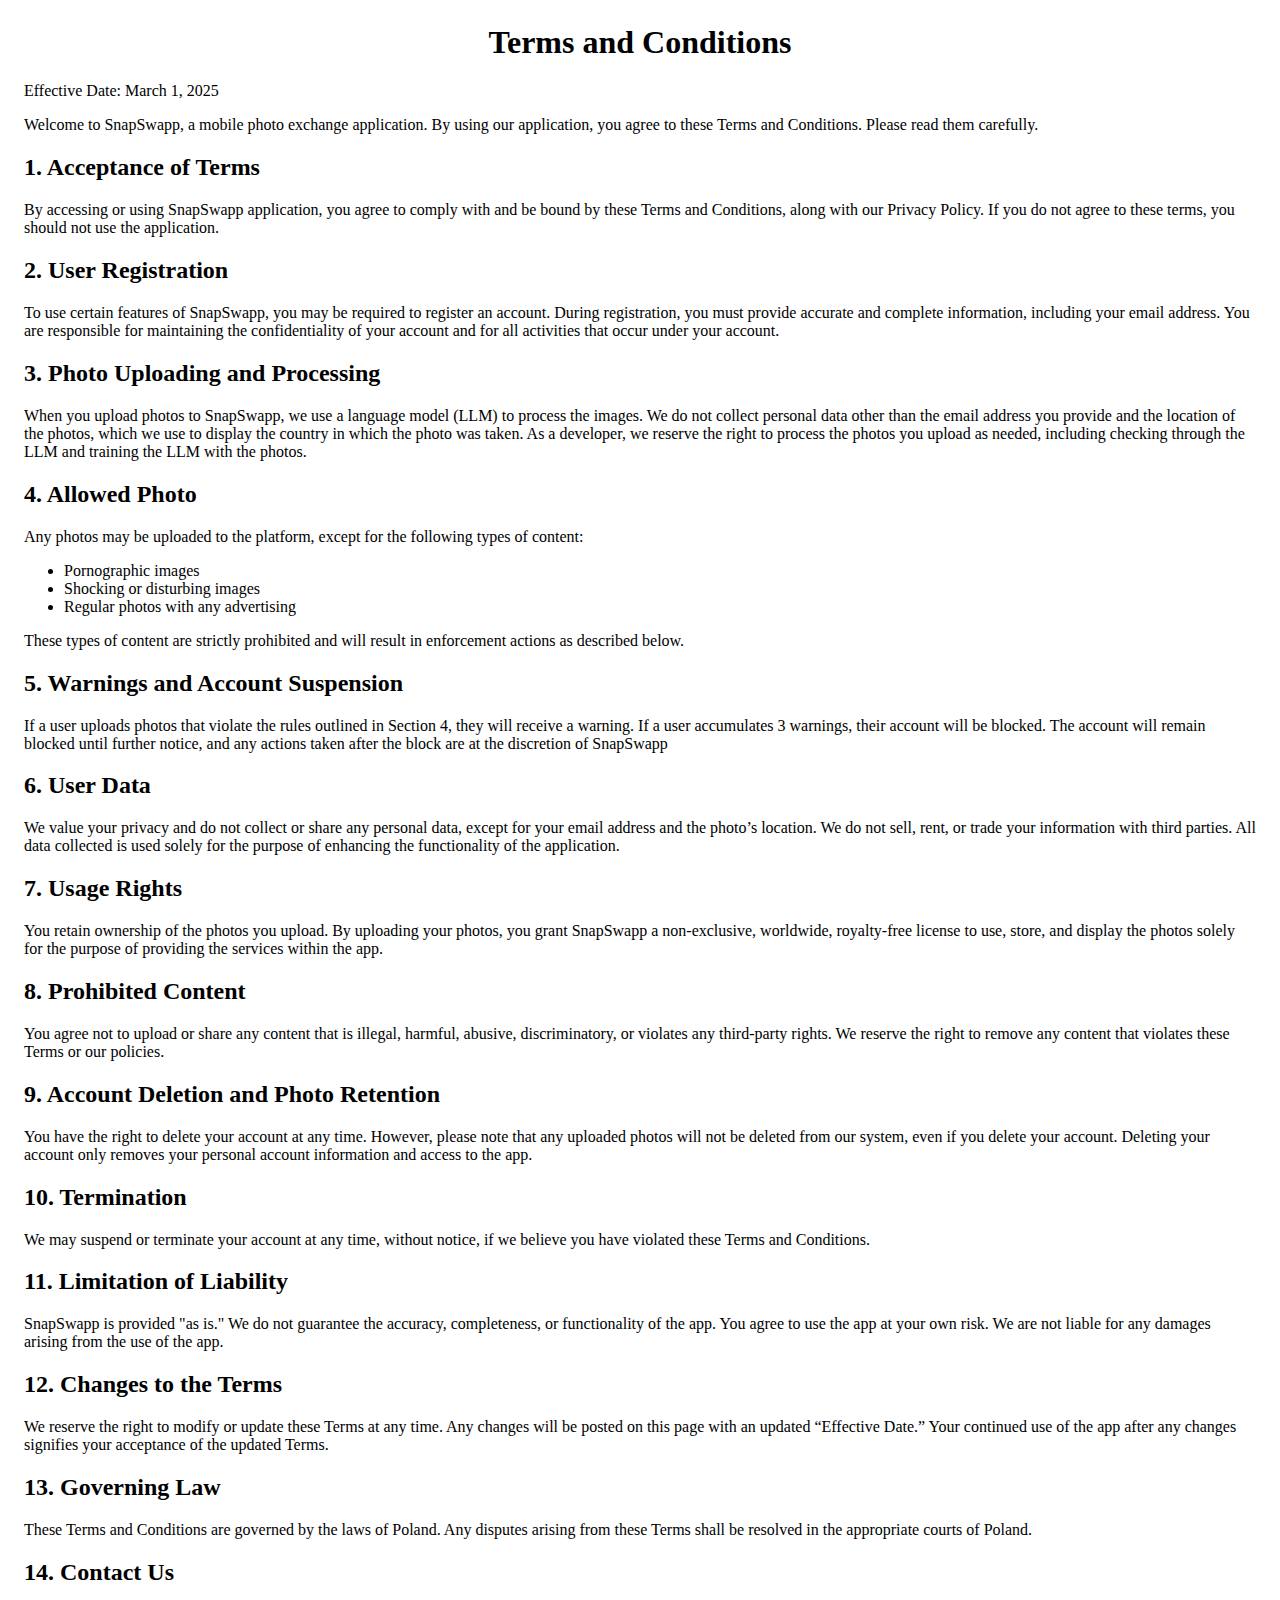
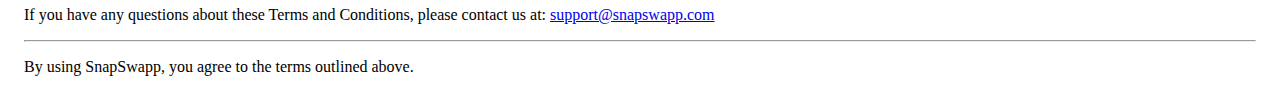
<file: terms.html>
<html lang="en">
<head>
    <title>SnapSwapp app Terms And Conditions</title>
</head>
<body style="padding: 16px">
<h1 style="text-align: center">Terms and Conditions</h1>
<p>Effective Date: March 1, 2025</p>
<p>Welcome to SnapSwapp, a mobile photo exchange application. By using our application, you agree to these Terms and Conditions. Please read them carefully.</p>

<h2>1. Acceptance of Terms</h2>
<p>By accessing or using SnapSwapp application, you agree to comply with and be bound by these Terms and Conditions, along with our Privacy Policy. If you do not agree to these terms, you should not use the application.</p>

<h2>2. User Registration</h2>
<p>To use certain features of SnapSwapp, you may be required to register an account. During registration, you must provide accurate and complete information, including your email address. You are responsible for maintaining the confidentiality of your account and for all activities that occur under your account.</p>

<h2>3. Photo Uploading and Processing</h2>
<p>When you upload photos to SnapSwapp, we use a language model (LLM) to process the images. We do not collect personal data other than the email address you provide and the location of the photos, which we use to display the country in which the photo was taken. As a developer, we reserve the right to process the photos you upload as needed, including checking through the LLM and training the LLM with the photos.</p>

<h2>4. Allowed Photo</h2>
<p>Any photos may be uploaded to the platform, except for the following types of content:</p>
<ul>
    <li>Pornographic images</li>
    <li>Shocking or disturbing images</li>
    <li>Regular photos with any advertising</li>
</ul>
<p>These types of content are strictly prohibited and will result in enforcement actions as described below.</p>

<h2>5. Warnings and Account Suspension</h2>
<p>If a user uploads photos that violate the rules outlined in Section 4, they will receive a warning. If a user accumulates 3 warnings, their account will be blocked. The account will remain blocked until further notice, and any actions taken after the block are at the discretion of SnapSwapp</p>

<h2>6. User Data</h2>
<p>We value your privacy and do not collect or share any personal data, except for your email address and the photo’s location. We do not sell, rent, or trade your information with third parties. All data collected is used solely for the purpose of enhancing the functionality of the application.</p>

<h2>7. Usage Rights</h2>
<p>You retain ownership of the photos you upload. By uploading your photos, you grant SnapSwapp a non-exclusive, worldwide, royalty-free license to use, store, and display the photos solely for the purpose of providing the services within the app.</p>

<h2>8. Prohibited Content</h2>
<p>You agree not to upload or share any content that is illegal, harmful, abusive, discriminatory, or violates any third-party rights. We reserve the right to remove any content that violates these Terms or our policies.</p>

<h2>9. Account Deletion and Photo Retention</h2>
<p>You have the right to delete your account at any time. However, please note that any uploaded photos will not be deleted from our system, even if you delete your account. Deleting your account only removes your personal account information and access to the app.</p>

<h2>10. Termination</h2>
<p>We may suspend or terminate your account at any time, without notice, if we believe you have violated these Terms and Conditions.</p>

<h2>11. Limitation of Liability</h2>
<p>SnapSwapp is provided "as is." We do not guarantee the accuracy, completeness, or functionality of the app. You agree to use the app at your own risk. We are not liable for any damages arising from the use of the app.</p>

<h2>12. Changes to the Terms</h2>
<p>We reserve the right to modify or update these Terms at any time. Any changes will be posted on this page with an updated “Effective Date.” Your continued use of the app after any changes signifies your acceptance of the updated Terms.</p>

<h2>13. Governing Law</h2>
<p>These Terms and Conditions are governed by the laws of Poland. Any disputes arising from these Terms shall be resolved in the appropriate courts of Poland.</p>

<h2>14. Contact Us</h2>
<p>If you have any questions about these Terms and Conditions, please contact us at: <a href="mailto:support@snapswapp.com">support@snapswapp.com</a></p>

<hr />

<p>By using SnapSwapp, you agree to the terms outlined above.</p>

</body>
</html>
</file>
<file: assets/index-BaBOQjlU.css>
*,*:before,*:after{box-sizing:border-box}*{margin:0}body{line-height:1.5;-webkit-font-smoothing:antialiased}picture,video,canvas,svg{display:block;max-width:100%}input,button,textarea,select{font:inherit}p,h1,h2,h3,h4,h5,h6{overflow-wrap:break-word}p{text-wrap:pretty}h1,h2,h3,h4,h5,h6{text-wrap:balance}#root,#__next{isolation:isolate}:root{--header-height: 95vh;--header-height: 95dvh;--hand-top-offset: 300px;--hand-right-offset: -14.2764439%;--hand-size: 1200px;--hand-ratio: calc(1326 / 1541);font-size:16px}html,body{overflow-x:hidden}html{height:100%}body{height:100%;background-color:#000}.wrapper{display:flex;flex-direction:column;position:relative;max-width:100%;height:100%;overflow-y:auto;overflow-x:hidden}.header{background:url(/assets/background-mobile-BL0xasco.webp) #d3d3d3 50% / cover no-repeat;-webkit-background-size:cover;-moz-background-size:cover;-o-background-size:cover;background-size:cover;background-color:#d3d3d3;display:flex;min-height:var(--header-height);width:100%;position:relative}@media (min-width: 768px){.header{background-image:url(/assets/background-DrozNyF1.webp)}}.header__logo{width:625px;height:485px;left:355px;top:77px;position:absolute;user-select:none;-drag:none;-moz-user-select:none;-webkit-user-drag:none;-webkit-user-select:none}.header__stickers{position:relative;margin:180px 100px;width:100%}.header__sticker{position:absolute}.sticker{user-select:none;-drag:none;-moz-user-select:none;-webkit-user-drag:none;-webkit-user-select:none}.sticker-1{width:143px;height:125px;left:181px;top:120px;transform:rotate(-17.688deg)}.sticker-2{width:160px;height:120px;left:355px;top:-30px;transform:rotate(18.445deg)}.sticker-3{width:182px;height:162px;left:232px;top:391px;transform:rotate(-35.972deg)}.sticker-4{width:133px;height:145px;left:877px;top:-35px;transform:rotate(21.884deg)}.sticker-5{width:153px;height:142px;left:600px;top:-33px;transform:rotate(-38.024deg)}.sticker-6{width:135px;height:180px;left:575px;bottom:-90px;transform:rotate(17.648deg)}.sticker-7{width:207px;height:207px;right:0;bottom:250px}.sticker-8{width:177px;height:185px;left:1003px;top:103px;transform:rotate(8.996deg)}.header__title{display:flex;flex-direction:column;position:absolute;right:5%;bottom:calc(var(--hand-top-offset) + 3.75rem * 1.25);z-index:1}.header__text{color:#fff;background-color:#000;font-size:3.75rem;display:inline;height:min-content;font-family:Geologica;font-weight:700;line-height:120%}.header__text_spaced{margin-left:8rem}.main{display:flex;flex-direction:column;height:100%;position:relative;height:calc(var(--hand-size) / 2);padding:150px 200px 0;color:#fff;font-family:Geologica,Arial}.hand{position:absolute;top:calc(-1 * var(--hand-top-offset));right:var(--hand-right-offset);z-index:0;height:var(--hand-size);object-fit:cover;user-select:none;-drag:none;-moz-user-select:none;-webkit-user-drag:none;-webkit-user-select:none}.gallery{--gallery-size: calc(var(--hand-size) / var(--hand-ratio) * .206359507);position:absolute;right:calc((var(--hand-size) / var(--hand-ratio) - var(--gallery-size)) * .5 + var(--hand-right-offset));top:calc(var(--hand-size) * .107843137 - var(--hand-top-offset));width:var(--gallery-size);gap:3px;display:grid;grid-template-columns:repeat(3,1fr);grid-template-rows:repeat(5,1fr)}.gallery__image{width:100%;aspect-ratio:1;height:100%;position:relative;transform-origin:center;will-change:transform,opacity,filter;user-select:none;-drag:none;-moz-user-select:none;-webkit-user-drag:none;-webkit-user-select:none}.gallery__image.fade-out{z-index:1;animation:snapDissolve 1s ease-in-out forwards}.gallery__image.fade-in{z-index:0;opacity:0;animation:snapAppear 1s ease-in-out forwards}@keyframes snapDissolve{0%{opacity:1;filter:blur(0) brightness(1) contrast(1);transform:scale(1) rotate(0)}30%{filter:blur(1px) brightness(1.05) contrast(1.1);transform:scale(.99) rotate(-.5deg)}70%{opacity:.5;filter:blur(4px) brightness(1.15) contrast(1.2);transform:scale(.97) rotate(.5deg)}to{opacity:0;filter:blur(8px) brightness(1.3) contrast(1.3);transform:scale(.95) rotate(0)}}@keyframes snapAppear{0%{opacity:0;filter:blur(12px) brightness(.6) contrast(1.2);transform:scale(1.08)}60%{opacity:.5;filter:blur(6px) brightness(.8) contrast(1.1);transform:scale(1.03)}to{opacity:1;filter:blur(0) brightness(1) contrast(1);transform:scale(1)}}.content{display:flex;flex-direction:column;gap:5rem;z-index:1}.content__title{font-weight:700;font-size:1.875rem;line-height:120%;letter-spacing:0%;vertical-align:middle;max-width:800px}.content__text{font-weight:400;font-size:1.25rem;line-height:120%}.stores{display:flex;gap:3rem}.stores__store{z-index:1}.stores__store:hover,.stores__store:focus{border-radius:8px;box-shadow:0 0 5px 5px #ffffff3f}.footer{display:flex;align-items:center;flex-direction:column;gap:1rem;padding:1.5rem;justify-self:flex-end;position:relative;z-index:1;margin-top:240px}.social-links{display:flex;gap:2rem}.social-links__link path{transition:fill-opacity .5s ease-in-out}.social-links__link:hover path,.social-links__link:focus path{fill-opacity:100%}.copyright{font-family:Arial;font-weight:400;font-size:1rem;line-height:120%;color:#fff}.docs{color:#fff;font-family:Arial;font-weight:400;font-size:14px;line-height:120%}.docs__separator{opacity:50%}.docs__link{color:inherit;text-decoration:none;opacity:50%;transition:opacity .2s ease-in-out}.docs__link:hover,.docs__link:focus{opacity:100%}.docs__link:visited{text-decoration:none}@media screen and (min-width: 2048px){:root{--header-height: 1200px;font-size:20px}.header__stickers{margin:0}.sticker-1{left:362px;top:450px;transform:rotate(-17.688deg) scale(1.2)}.sticker-2{left:710px;top:175px;transform:rotate(18.445deg) scale(1.2)}.sticker-3{left:464px;top:800px;transform:rotate(-35.972deg) scale(1.2)}.sticker-4{left:1600px;top:220px;transform:rotate(21.884deg) scale(1.2)}.sticker-5{left:1220px;top:230px;transform:rotate(-38.024deg) scale(1.2)}.sticker-6{left:800px;top:900px;transform:rotate(17.648deg) scale(1.2)}.sticker-7{right:300px;bottom:600px;transform:scale(1.2)}.sticker-8{left:1350px;top:420px;transform:rotate(8.996deg) scale(1.2)}.header__logo{transform:scale(1.2) translate(200px) translateY(200px)}}@media screen and (min-width: 3072px){:root{--header-height: 80vh;--header-height: 80dvh;--hand-right-offset: 0px;font-size:28px}}@media screen and (max-width: 1919px){:root{--hand-size: 1000px;--hand-top-offset: 300px;font-size:14px}}@media screen and (max-width: 1660px){.header__stickers{margin:70px 0}.content__title{max-width:500px}}@media screen and (max-width: 1366px){:root{--hand-size: 800px;--hand-top-offset: 200px;font-size:12px}.header__stickers{margin:70px 200px}.sticker-1{top:20px;left:70px;width:74px;height:65px;transform:rotate(-17.688deg) scale(1.2)}.sticker-2{top:-50px;left:180px;width:70px;height:52px;transform:rotate(18.445deg) scale(1.4)}.sticker-3{width:79.5px;height:71px;top:unset;left:0;bottom:240px;transform:scale(1.4)}.sticker-4{width:69.5px;height:75.5px;top:-26px;left:unset;right:-100px;transform:rotate(21.884deg) scale(1.4)}.sticker-5{width:69px;height:64px;bottom:-80px;right:180px;top:unset;left:unset;transform:rotate(-38.024deg) scale(1.4)}.sticker-6{width:67px;height:89px;top:unset;left:283.01px;bottom:240px;transform:rotate(17.648deg) scale(1.4)}.sticker-7{width:107px;height:107px;bottom:-150px;right:600px}.sticker-8{width:92px;height:96px;top:unset;bottom:240px;left:420px;transform:rotate(8.996deg) scale(1.4)}.header__logo{width:291px;height:226px;top:60px;left:150px;transform:scale(1.5)}.header__text_spaced{margin:0}.header__title{left:0;right:0;bottom:calc(var(--hand-top-offset));align-items:center}.main{padding:150px 100px 0}.gallery{gap:1px}}@media screen and (max-width: 1023px){:root{--header-height: 80vh;--header-height: 80dvh;--hand-right-offset: -30%}.main{padding:150px 50px 0}.sticker-7{right:300px}.main{height:unset}.footer{margin-top:40px}}@media screen and (max-width: 800px){:root{--hand-size: 600px}.header__stickers{margin:0}.sticker-1{left:0;top:200px;transform:rotate(-17.688deg)}.sticker-2{top:20px;left:100px;transform:rotate(18.445deg)}.sticker-3{transform:unset;left:20%}.sticker-4{top:0;right:unset;left:175px;transform:rotate(-21.884deg)}.sticker-5{bottom:80px;left:0;transform:rotate(-38.024deg)}.sticker-6{right:15px;left:unset;transform:rotate(17.648deg)}.sticker-7{right:280px;bottom:-70px}.sticker-8{left:unset;right:30px;bottom:20px;transform:rotate(8.996deg)}.header__text{font-size:2rem}.header__logo{width:291px;height:226px;left:calc(50% - 145px);transform:unset}.main{padding:300px 24px 0}.gallery,.hand{left:50%;right:50%;transform:translate(-50%)}.content__title{font-size:1.75rem}}
</file>
